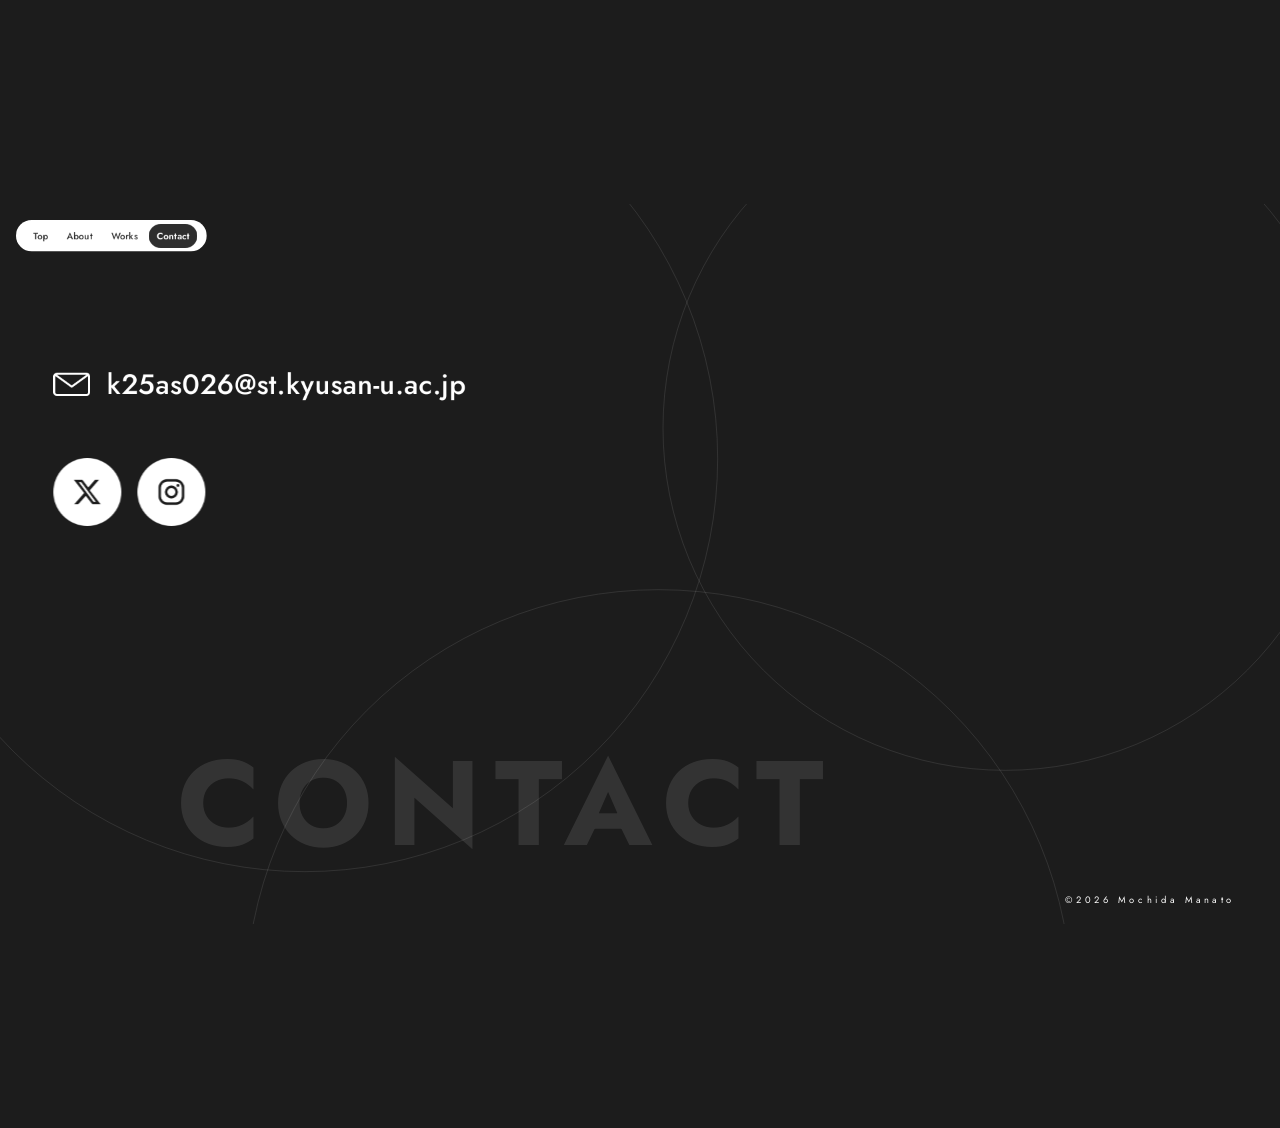
<file: contact.html>
<!DOCTYPE html>
<html lang="ja">
<head>
<meta charset="UTF-8">
<meta name="viewport" content="width=device-width, initial-scale=1.0">
<title>CONTACT | Mochida Manato - Works Portfolio</title>
<link rel="stylesheet" href="style.css">
</head>
<body>

<div class="stage">
<div class="page page-contact">

  <!-- 装飾サークル -->
  <div class="circle" style="left:994px; top:-178px; width:1028px; height:1028px;"></div>
  <div class="circle" style="left:368px; top:578px; width:1240px; height:1240px;"></div>
  <div class="circle" style="left:-163px; top:-238px; width:1240px; height:1240px;"></div>

  <!-- ナビゲーション -->
  <nav class="nav-pill">
    <a href="index.html" class="nav-link">Top</a>
    <a href="about.html" class="nav-link">About</a>
    <a href="works.html" class="nav-link">Works</a>
    <a href="contact.html" class="nav-link is-active">Contact</a>
  </nav>

  <!-- 背景ウォーターマーク -->
  <p class="watermark watermark--label">CONTACT</p>

  <div class="contact-block">
    <a href="mailto:k25as026@st.kyusan-u.ac.jp" class="contact-email anim-in" style="animation-delay:0.15s;">
      <svg viewBox="0 0 55 35" fill="none" xmlns="http://www.w3.org/2000/svg">
        <rect x="1.5" y="1.5" width="52" height="32" rx="4" stroke="#ffffff" stroke-width="3"/>
        <path d="M4 4L27.5 21L51 4" stroke="#ffffff" stroke-width="3" stroke-linecap="round" stroke-linejoin="round"/>
      </svg>
      <span>k25as026@st.kyusan-u.ac.jp</span>
    </a>

    <div class="social-links anim-in" style="animation-delay:0.4s;">
      <a href="https://x.com" target="_blank" rel="noopener noreferrer" aria-label="X">
        <svg viewBox="0 0 24 24" fill="none" xmlns="http://www.w3.org/2000/svg">
          <path d="M18.244 2H21.5l-7.51 8.59L22.8 22h-6.77l-5.3-6.93L4.6 22H1.34l8.03-9.18L1 2h6.94l4.79 6.33L18.244 2Zm-1.19 18h1.87L7.02 3.9H5.02l12.03 16.1Z" fill="#1c1c1c"/>
        </svg>
      </a>
      <a href="https://instagram.com" target="_blank" rel="noopener noreferrer" aria-label="Instagram">
        <svg viewBox="0 0 24 24" fill="none" xmlns="http://www.w3.org/2000/svg">
          <rect x="2.5" y="2.5" width="19" height="19" rx="6" stroke="#1c1c1c" stroke-width="2"/>
          <circle cx="12" cy="12" r="4.3" stroke="#1c1c1c" stroke-width="2"/>
          <circle cx="17.4" cy="6.6" r="1.2" fill="#1c1c1c"/>
        </svg>
      </a>
    </div>
  </div>

  <p class="copyright">©2026 Mochida Manato</p>

</div>
</div>

<script src="script.js"></script>
</body>
</html>
</file>
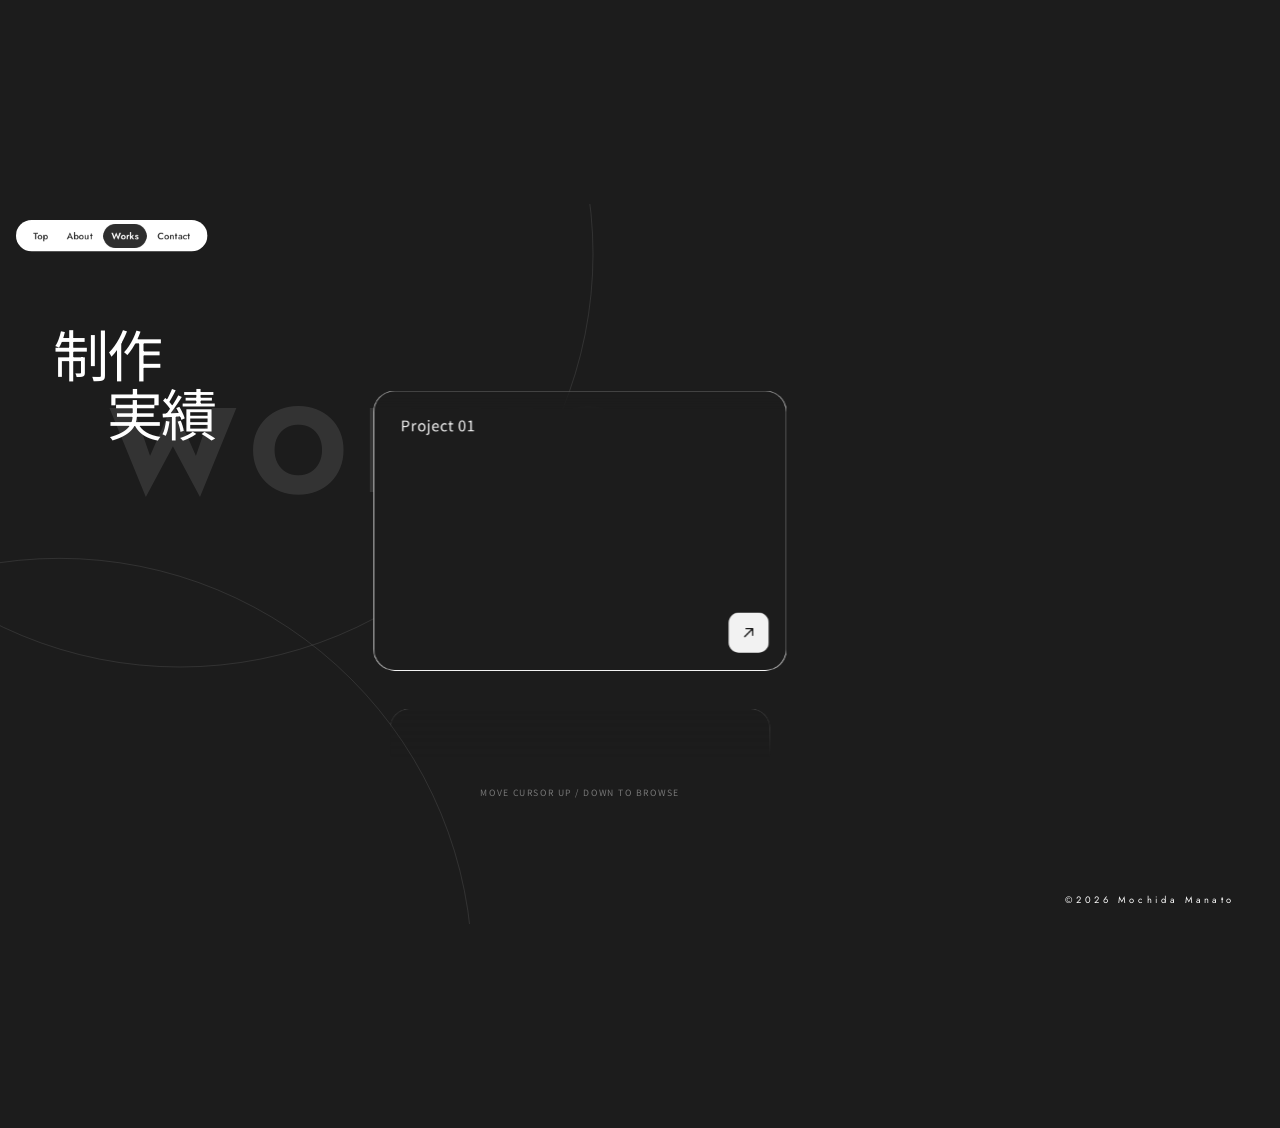
<file: works.html>
<!DOCTYPE html>
<html lang="ja">
<head>
<meta charset="UTF-8">
<meta name="viewport" content="width=device-width, initial-scale=1.0">
<title>WORKS | Mochida Manato - Works Portfolio</title>
<link rel="stylesheet" href="style.css">
</head>
<body>

<div class="stage">
<div class="page page-works">

  <!-- 装飾サークル -->
  <div class="circle" style="left:-350px; top:-545px; width:1240px; height:1240px;"></div>
  <div class="circle" style="left:-531px; top:531px; width:1240px; height:1240px;"></div>

  <!-- ナビゲーション -->
  <nav class="nav-pill">
    <a href="index.html" class="nav-link">Top</a>
    <a href="about.html" class="nav-link">About</a>
    <a href="works.html" class="nav-link is-active">Works</a>
    <a href="contact.html" class="nav-link">Contact</a>
  </nav>

  <!-- 背景ウォーターマーク -->
  <p class="watermark watermark--label">WORKS</p>

  <!-- 見出し -->
  <h1 class="works-heading anim-in" style="animation-delay:0.1s;">
    <p>制作</p>
    <p>　実績</p>
  </h1>

  <!-- 作品カルーセル：上下にカーソルを合わせると切り替わる -->
  <div class="works-viewport anim-in" style="animation-delay:0.3s;">
    <div class="works-track" id="worksTrack">

      <a href="#" class="work-card">
        <span class="work-title">Project 01</span>
        <span class="work-arrow">
          <svg viewBox="0 0 24 24" fill="none" xmlns="http://www.w3.org/2000/svg">
            <path d="M6 18L18 6M18 6H8M18 6V16" stroke="#1c1c1c" stroke-width="2" stroke-linecap="round" stroke-linejoin="round"/>
          </svg>
        </span>
      </a>

      <a href="#" class="work-card">
        <span class="work-title">Project 02</span>
        <span class="work-arrow">
          <svg viewBox="0 0 24 24" fill="none" xmlns="http://www.w3.org/2000/svg">
            <path d="M6 18L18 6M18 6H8M18 6V16" stroke="#1c1c1c" stroke-width="2" stroke-linecap="round" stroke-linejoin="round"/>
          </svg>
        </span>
      </a>

      <a href="#" class="work-card">
        <span class="work-title">Project 03</span>
        <span class="work-arrow">
          <svg viewBox="0 0 24 24" fill="none" xmlns="http://www.w3.org/2000/svg">
            <path d="M6 18L18 6M18 6H8M18 6V16" stroke="#1c1c1c" stroke-width="2" stroke-linecap="round" stroke-linejoin="round"/>
          </svg>
        </span>
      </a>

      <a href="#" class="work-card">
        <span class="work-title">Project 04</span>
        <span class="work-arrow">
          <svg viewBox="0 0 24 24" fill="none" xmlns="http://www.w3.org/2000/svg">
            <path d="M6 18L18 6M18 6H8M18 6V16" stroke="#1c1c1c" stroke-width="2" stroke-linecap="round" stroke-linejoin="round"/>
          </svg>
        </span>
      </a>

      <a href="#" class="work-card">
        <span class="work-title">Project 05</span>
        <span class="work-arrow">
          <svg viewBox="0 0 24 24" fill="none" xmlns="http://www.w3.org/2000/svg">
            <path d="M6 18L18 6M18 6H8M18 6V16" stroke="#1c1c1c" stroke-width="2" stroke-linecap="round" stroke-linejoin="round"/>
          </svg>
        </span>
      </a>

      <a href="#" class="work-card">
        <span class="work-title">Project 06</span>
        <span class="work-arrow">
          <svg viewBox="0 0 24 24" fill="none" xmlns="http://www.w3.org/2000/svg">
            <path d="M6 18L18 6M18 6H8M18 6V16" stroke="#1c1c1c" stroke-width="2" stroke-linecap="round" stroke-linejoin="round"/>
          </svg>
        </span>
      </a>

    </div>
  </div>

  <!-- 上下のホバー領域（透明・ここにマウスを乗せると自動で切り替わる） -->
  <div class="works-hover-zone works-hover-zone--up" id="worksHoverUp"></div>
  <div class="works-hover-zone works-hover-zone--down" id="worksHoverDown"></div>

  <!-- ホバー中に表示する矢印インジケーター -->
  <div class="works-nav-indicator works-nav-indicator--up">
    <svg viewBox="0 0 24 24" fill="none" xmlns="http://www.w3.org/2000/svg">
      <path d="M12 19V5M12 5L5 12M12 5L19 12" stroke="#ffffff" stroke-width="2" stroke-linecap="round" stroke-linejoin="round"/>
    </svg>
  </div>
  <div class="works-nav-indicator works-nav-indicator--down">
    <svg viewBox="0 0 24 24" fill="none" xmlns="http://www.w3.org/2000/svg">
      <path d="M12 5V19M12 19L5 12M12 19L19 12" stroke="#ffffff" stroke-width="2" stroke-linecap="round" stroke-linejoin="round"/>
    </svg>
  </div>

  <p class="works-hint">MOVE CURSOR UP / DOWN TO BROWSE</p>

  <p class="copyright">©2026 Mochida Manato</p>

</div>
</div>

<script src="script.js"></script>
</body>
</html>
</file>
<file: style.css>
/* ==========================================================================
   Mochida Manato - Works Portfolio
   共通スタイルシート
   ========================================================================== */

@import url('https://fonts.googleapis.com/css2?family=Jost:wght@400;500;600;700&family=Noto+Sans+JP:wght@400;500;700&display=swap');

:root {
  --bg: #1c1c1c;
  --white: #ffffff;
  --dark-text: #2e2e2e;
  --muted: #d9d9d9;
  --font-en: 'Jost', sans-serif;
  --font-jp: 'Noto Sans JP', 'Jost', sans-serif;
  --ease-smooth: cubic-bezier(0.65, 0, 0.35, 1);
  --ease-out: cubic-bezier(0.16, 1, 0.3, 1);
}

* {
  box-sizing: border-box;
}

html, body {
  margin: 0;
  padding: 0;
  min-height: 100%;
  background: var(--bg);
  color: var(--white);
  font-family: var(--font-en);
  overflow-x: hidden;
  overflow-y: auto;
}

a {
  color: inherit;
}

/* ---------- ウィンドウに収める外枠 ---------- */
.stage {
  width: 100%;
  min-height: 100vh;
  display: flex;
  align-items: center;
  justify-content: center;
  overflow: auto;
  background: var(--bg);
  padding: 24px;
}

/* ---------- ページ共通キャンバス（1920×1080固定・JSでスケール） ---------- */
.page {
  position: relative;
  width: 1920px;
  height: 1080px;
  flex-shrink: 0;
  overflow: hidden;
  transform-origin: center center;
  margin: 0 auto;
}

/* ---------- ナビゲーション（左上ピル） ---------- */
.nav-pill {
  position: absolute;
  top: 32px;
  left: 45px;
  width: 471px;
  height: 47px;
  background: var(--white);
  border-radius: 23.5px;
  display: flex;
  align-items: center;
  justify-content: space-evenly;
  z-index: 100;
}

.nav-link {
  font-family: var(--font-en);
  font-weight: 500;
  font-size: 16px;
  letter-spacing: 0.16px;
  color: var(--dark-text);
  text-decoration: none;
  padding: 9px 18px;
  border-radius: 18px;
  transition: background-color 0.2s ease, color 0.2s ease;
  white-space: nowrap;
}

.nav-link:hover {
  background: #ececec;
}

.nav-link.is-active {
  background: var(--dark-text);
  color: var(--white);
  font-weight: 600;
}

/* ---------- 装飾サークル（Ellipse） ---------- */
.circle {
  position: absolute;
  border-radius: 50%;
  border: 1px solid rgba(255, 255, 255, 0.15);
  pointer-events: none;
}

/* ---------- 背景の大きなウォーターマーク文字 ---------- */
.watermark {
  position: absolute;
  font-family: var(--font-en);
  font-weight: 700;
  font-size: 280px;
  line-height: 1;
  letter-spacing: 34px;
  color: var(--white);
  opacity: 0;
  white-space: nowrap;
  pointer-events: none;
  z-index: 0;
  animation: fadeIn 1.6s var(--ease-out) 0.1s forwards;
}
@keyframes fadeIn {
  to { opacity: 0.1; }
}

/* ---------- コピーライト（右下固定） ---------- */
.copyright {
  position: absolute;
  right: 67px;
  top: 1019px;
  font-family: var(--font-en);
  font-size: 14px;
  letter-spacing: 5.46px;
  color: var(--white);
  white-space: nowrap;
}

/* ---------- プロフィール写真（丸型） ---------- */
.portrait {
  position: absolute;
  left: 1064px;
  top: 202px;
  width: 695px;
  height: 695px;
  border-radius: 50%;
  overflow: hidden;
  background: #333;
}
.portrait img {
  width: 100%;
  height: 100%;
  object-fit: cover;
  display: block;
}

/* ---------- 見出し「Mochida Manato」 ---------- */
.hero-name {
  position: absolute;
  left: 210px;
  font-family: var(--font-en);
  font-weight: 500;
  font-size: 181px;
  line-height: 0.876;
  letter-spacing: 1.81px;
  color: var(--white);
  margin: 0;
  z-index: 1;
}
.hero-name p {
  margin: 0;
}

/* ---------- 初回表示アニメーション（文字がふわっと現れる） ---------- */
.anim-in {
  opacity: 0;
  transform: translateY(28px);
  animation: fadeUp 0.9s var(--ease-out) forwards;
}
@keyframes fadeUp {
  to {
    opacity: 1;
    transform: translateY(0);
  }
}

/* ==========================================================================
   TOP ページ
   ========================================================================== */
.page-top .hero-name {
  top: 300px;
}
.page-top .tagline {
  position: absolute;
  left: 213px;
  top: 661px;
  font-size: 32px;
  font-weight: 400;
  letter-spacing: 12.48px;
  line-height: 0.876;
  margin: 0;
}
.page-top .watermark--label {
  right: 70px;
  top: -250px;
  left: auto;
  width: auto;
  text-align: right;
}

/* ==========================================================================
   ABOUT ページ
   ========================================================================== */
.page-about .hero-name {
  top: 259px;
}
.page-about .watermark--label {
  left: 450px;
  top: 460px;
  width: 1920px;
  height: 340px;
  display: flex;
  align-items: center;
  justify-content: center;
  text-align: center;
}
.page-about .name-jp {
  position: absolute;
  left: 211px;
  top: 585px;
  font-family: var(--font-jp);
  font-weight: 600;
  font-size: 48px;
  line-height: 1.59;
  letter-spacing: 9.6px;
  margin: 0;
}

.stats {
  position: absolute;
  left: 469px;
  top: 720px;
  display: flex;
  gap: 73px;
}
.stats .stat {
  position: relative;
  color: var(--muted);
}
.stats .stat .num {
  display: block;
  font-family: var(--font-en);
  font-weight: 600;
  font-size: 64px;
  letter-spacing: -1.92px;
  line-height: 1;
}
.stats .stat .label {
  display: block;
  font-family: var(--font-en);
  font-weight: 400;
  font-size: 11px;
  letter-spacing: 0.77px;
  margin-bottom: 4px;
}

.bio-jp {
  position: absolute;
  left: 469px;
  top: 845px;
  font-family: var(--font-jp);
  font-weight: 400;
  font-size: 24px;
  line-height: 1.59;
  letter-spacing: 4.8px;
  color: var(--white);
  margin: 0;
}
.bio-jp p {
  margin: 0;
}

/* ==========================================================================
   WORKS ページ（ホバーで縦スクロールするカルーセル）
   ========================================================================== */
.page-works .watermark--label {
  right: 400px;
  top: 20px;
  width: 1920px;
  height: 340px;
  display: flex;
  align-items: center;
  justify-content: center;
  text-align: center;
}
.works-heading {
  position: absolute;
  left: 195px;
  top: 210px;
  font-family: var(--font-jp);
  font-weight: 400;
  font-size: 112px;
  line-height: 1.05;
  letter-spacing: -3.2px;
  margin: 0;
  z-index: 1;
}
.works-heading p {
  margin: 0;
  white-space: pre;
}

/* カルーセルを表示する窓（この範囲だけが見える） */
.works-viewport {
  position: absolute;
  left: 900px;
  top: 165px;
  width: 880px;
  height: 750px;
  overflow: hidden;
  z-index: 1;
  border-radius: 32px;
  -webkit-mask-image: linear-gradient(to bottom,
    transparent 0,
    rgba(0,0,0,0.35) 60px,
    #000 130px,
    #000 calc(100% - 130px),
    rgba(0,0,0,0.35) calc(100% - 60px),
    transparent 100%);
  mask-image: linear-gradient(to bottom,
    transparent 0,
    rgba(0,0,0,0.35) 60px,
    #000 130px,
    #000 calc(100% - 130px),
    rgba(0,0,0,0.35) calc(100% - 60px),
    transparent 100%);
}

/* カードを縦に並べるトラック。JSでtranslateYさせる */
.works-track {
  position: absolute;
  left: 0;
  top: 0;
  width: 100%;
  display: flex;
  flex-direction: column;
  align-items: center;
  gap: 40px;
  transition: transform 0.7s var(--ease-smooth);
  will-change: transform;
}

.work-card {
  position: relative;
  flex-shrink: 0;
  width: 880px;
  height: 550px;
  border: 1px solid rgba(255, 255, 255, 0.7);
  border-radius: 32px;
  background: var(--bg);
  overflow: hidden;
  text-decoration: none;
  display: block;
  transition: background-color 0.3s ease, border-color 0.4s ease, transform 0.5s var(--ease-smooth);
  transform: scale(0.92);
  opacity: 0.55;
}
.work-card.is-active {
  opacity: 1;
  transform: scale(1);
  border-color: rgba(255, 255, 255, 0.95);
}
.work-card:hover {
  background: #242424;
}

.work-card .work-title {
  position: absolute;
  left: 40px;
  top: 34px;
  font-family: var(--font-jp);
  font-size: 22px;
  letter-spacing: 1px;
  color: var(--white);
  opacity: 0;
  transform: translateY(14px);
  transition: opacity 0.5s var(--ease-out) 0.15s, transform 0.5s var(--ease-out) 0.15s;
}
.work-card.is-active .work-title {
  opacity: 1;
  transform: translateY(0);
}

.work-card .work-arrow {
  position: absolute;
  right: 26px;
  bottom: 26px;
  width: 60px;
  height: 60px;
  border-radius: 15px;
  background: #f2f2f2;
  display: flex;
  align-items: center;
  justify-content: center;
  opacity: 0;
  transform: translateY(14px);
  transition: opacity 0.5s var(--ease-out) 0.25s, transform 0.5s var(--ease-out) 0.25s;
}
.work-card.is-active .work-arrow {
  opacity: 1;
  transform: translateY(0);
}
.work-card .work-arrow svg {
  width: 24px;
  height: 24px;
}

/* 上下のホバーゾーン：ここにカーソルを置くと作品が切り替わる */
.works-hover-zone {
  position: absolute;
  left: 900px;
  width: 880px;
  height: 140px;
  z-index: 2;
  cursor: pointer;
}
.works-hover-zone--up {
  top: 165px;
}
.works-hover-zone--down {
  top: 775px;
}

.works-hint {
  position: absolute;
  left: 900px;
  top: 930px;
  width: 880px;
  text-align: center;
  font-family: var(--font-jp);
  font-size: 13px;
  letter-spacing: 2px;
  color: rgba(255, 255, 255, 0.4);
  z-index: 1;
}

/* 上下ホバー中に見せる矢印インジケーター */
.works-nav-indicator {
  position: absolute;
  left: 50%;
  transform: translateX(-50%);
  width: 40px;
  height: 40px;
  display: flex;
  align-items: center;
  justify-content: center;
  opacity: 0;
  transition: opacity 0.3s ease, transform 0.3s ease;
  pointer-events: none;
  z-index: 3;
}
.works-nav-indicator svg {
  width: 22px;
  height: 22px;
}
.works-nav-indicator--up {
  left: 1340px;
  top: 205px;
}
.works-nav-indicator--down {
  left: 1340px;
  top: 845px;
}
.works-hover-zone--up:hover ~ .works-nav-indicator--up,
.works-hover-zone--down:hover ~ .works-nav-indicator--down {
  opacity: 1;
}

/* ==========================================================================
   CONTACT ページ
   ========================================================================== */
.page-contact .watermark--label {
  right: 200px;
  top: 550px;
  width: 1920px;
  height: 340px;
  display: flex;
  align-items: center;
  justify-content: center;
  text-align: center;
}

.contact-block {
  position: absolute;
  left: 890px;
  top: 300px;
  z-index: 1;
}

.contact-email {
  display: flex;
  align-items: center;
  gap: 25px;
  text-decoration: none;
  color: var(--white);
}
.contact-email svg {
  width: 55px;
  height: 35px;
  flex-shrink: 0;
}
.contact-email span {
  font-family: var(--font-en);
  font-weight: 500;
  font-size: 64px;
  letter-spacing: 0.64px;
}

.social-links {
  display: flex;
  gap: 45px;
  margin-top: 140px;
  padding-left: 644px;
}
.social-links a {
  width: 102px;
  height: 102px;
  border-radius: 50%;
  background: var(--white);
  display: flex;
  align-items: center;
  justify-content: center;
  text-decoration: none;
  transition: transform 0.2s ease;
}
.social-links a:hover {
  transform: scale(1.06);
}
.social-links svg {
  width: 44px;
  height: 44px;
}


#cursor-ring {
  position: fixed;
  left: 0;
  top: 0;
  width: 32px;
  height: 32px;
  border: 1px solid rgba(255, 255, 255, .9);
  border-radius: 50%;
  display: flex;
  align-items: center;
  justify-content: center;
  background: transparent;
  pointer-events: none;
  transform: translate(-50%, -50%);
  z-index: 99999;
  transition: width .25s ease, height .25s ease, background-color .18s ease;
}

.cursor-icon {
  width: 18px;
  height: 18px;
  display: flex;
  align-items: center;
  justify-content: center;
  opacity: 0;
  transform: scale(.6);
  transition: opacity .18s, transform .22s;
}

.cursor-icon svg {
  width: 18px;
  height: 18px;
  stroke: #fff;
  fill: none;
  stroke-width: 2;
  stroke-linecap: round;
  stroke-linejoin: round;
}

#cursor-ring.is-hover {
  width: 60px;
  height: 60px;
  background: rgba(255, 255, 255, .20);
  backdrop-filter: blur(8px);
}

#cursor-ring.is-hover .cursor-icon {
  opacity: 1;
  transform: scale(1);
}

#cursor-ring.is-down {
  background: rgba(255, 255, 255, .58);
  transform: translate(-50%, -50%) scale(.82);
}

.nav-link,
.work-card,
.contact-email,
.social-links a {
  transition: transform .35s cubic-bezier(.22, 1, .36, 1);
  will-change: transform;
}

@media (max-width: 1280px) {
  .nav-pill {
    left: 24px;
    top: 24px;
    width: auto;
    max-width: calc(100% - 48px);
    padding: 0 14px;
    gap: 4px;
    flex-wrap: wrap;
    height: auto;
    min-height: 47px;
  }

  .nav-link {
    font-size: 14px;
    padding: 8px 12px;
  }

  .watermark {
    font-size: 180px;
    letter-spacing: 20px;
  }

  .page-top .hero-name {
    left: 80px;
    top: 250px;
    font-size: 140px;
  }

  .page-top .tagline {
    left: 82px;
    top: 560px;
    font-size: 24px;
    letter-spacing: 8px;
  }

  .page-about .hero-name {
    left: 80px;
    top: 220px;
    font-size: 140px;
  }

  .page-about .name-jp {
    left: 80px;
    top: 530px;
    font-size: 38px;
    letter-spacing: 6px;
  }

  .stats {
    left: 80px;
    top: 640px;
    gap: 42px;
  }

  .bio-jp {
    left: 80px;
    top: 770px;
    font-size: 20px;
    letter-spacing: 3px;
  }

  .portrait {
    right: 80px;
    top: 220px;
    width: 420px;
    height: 420px;
  }

  .page-works .works-heading {
    left: 80px;
    top: 180px;
    font-size: 84px;
  }

  .works-viewport {
    left: 560px;
    top: 180px;
    width: 620px;
    height: 650px;
  }

  .work-card {
    width: 100%;
    height: 420px;
  }

  .works-hover-zone {
    left: 560px;
    width: 620px;
    height: 120px;
  }

  .works-hover-zone--up {
    top: 180px;
  }

  .works-hover-zone--down {
    top: 710px;
  }

  .works-nav-indicator--up {
    left: 890px;
    top: 210px;
  }

  .works-nav-indicator--down {
    left: 890px;
    top: 740px;
  }

  .works-hint {
    left: 560px;
    top: 860px;
    width: 620px;
  }

  .page-contact .contact-block {
    left: 80px;
    top: 240px;
  }

  .contact-email span {
    font-size: 42px;
  }

  .social-links {
    margin-top: 80px;
    padding-left: 0;
    gap: 24px;
  }
}

@media (max-width: 900px) {
  .stage {
    align-items: flex-start;
    justify-content: flex-start;
    padding: 16px;
  }

  .page {
    transform-origin: top center;
  }

  .copyright {
    right: 20px;
    top: auto;
    bottom: 20px;
    font-size: 12px;
    letter-spacing: 3px;
  }

  .nav-pill {
    position: relative;
    top: 0;
    left: 0;
    margin-bottom: 24px;
    width: 100%;
  }

  .page-top .hero-name,
  .page-about .hero-name {
    position: relative;
    left: 0;
    top: 0;
    font-size: 86px;
    margin-top: 20px;
  }

  .page-top .tagline {
    position: relative;
    left: 0;
    top: 0;
    margin-top: 12px;
    font-size: 20px;
    letter-spacing: 6px;
  }

  .page-top .portrait,
  .page-about .portrait {
    position: relative;
    left: 0;
    top: 0;
    width: min(100%, 320px);
    height: min(100%, 320px);
    margin-top: 24px;
  }

  .page-about .name-jp,
  .stats,
  .bio-jp {
    position: relative;
    left: 0;
    top: 0;
    margin-top: 20px;
  }

  .stats {
    flex-wrap: wrap;
    gap: 24px;
  }

  .page-about .watermark--label,
  .page-top .watermark--label,
  .page-contact .watermark--label,
  .page-works .watermark--label {
    display: none;
  }

  .page-works .works-heading {
    position: relative;
    left: 0;
    top: 0;
    font-size: 56px;
    margin-top: 16px;
  }

  .page-works .works-viewport {
    position: relative;
    left: 0;
    top: 0;
    width: 100%;
    height: 420px;
    margin-top: 24px;
  }

  .works-hover-zone,
  .works-nav-indicator,
  .works-hint {
    display: none;
  }

  .page-contact .contact-block {
    position: relative;
    left: 0;
    top: 0;
    margin-top: 24px;
  }

  .contact-email span {
    font-size: 24px;
  }

  .social-links {
    margin-top: 40px;
    padding-left: 0;
  }
}

@media (max-width: 600px) {
  .nav-pill {
    justify-content: center;
    padding: 10px 12px;
  }

  .nav-link {
    font-size: 12px;
    padding: 7px 10px;
  }

  .page-top .hero-name,
  .page-about .hero-name {
    font-size: 60px;
    line-height: 1;
  }

  .page-top .tagline {
    font-size: 16px;
    letter-spacing: 4px;
  }

  .page-about .name-jp {
    font-size: 28px;
    letter-spacing: 3px;
  }

  .stats .stat .num {
    font-size: 40px;
  }

  .stats .stat .label {
    font-size: 10px;
  }

  .bio-jp {
    font-size: 16px;
    letter-spacing: 2px;
  }

  .page-works .works-heading {
    font-size: 38px;
  }

  .work-card {
    height: 320px;
    border-radius: 20px;
  }

  .contact-email {
    flex-direction: column;
    align-items: flex-start;
    gap: 12px;
  }

  .contact-email span {
    font-size: 18px;
    letter-spacing: 0.5px;
  }

  .social-links a {
    width: 72px;
    height: 72px;
  }
}
</file>
